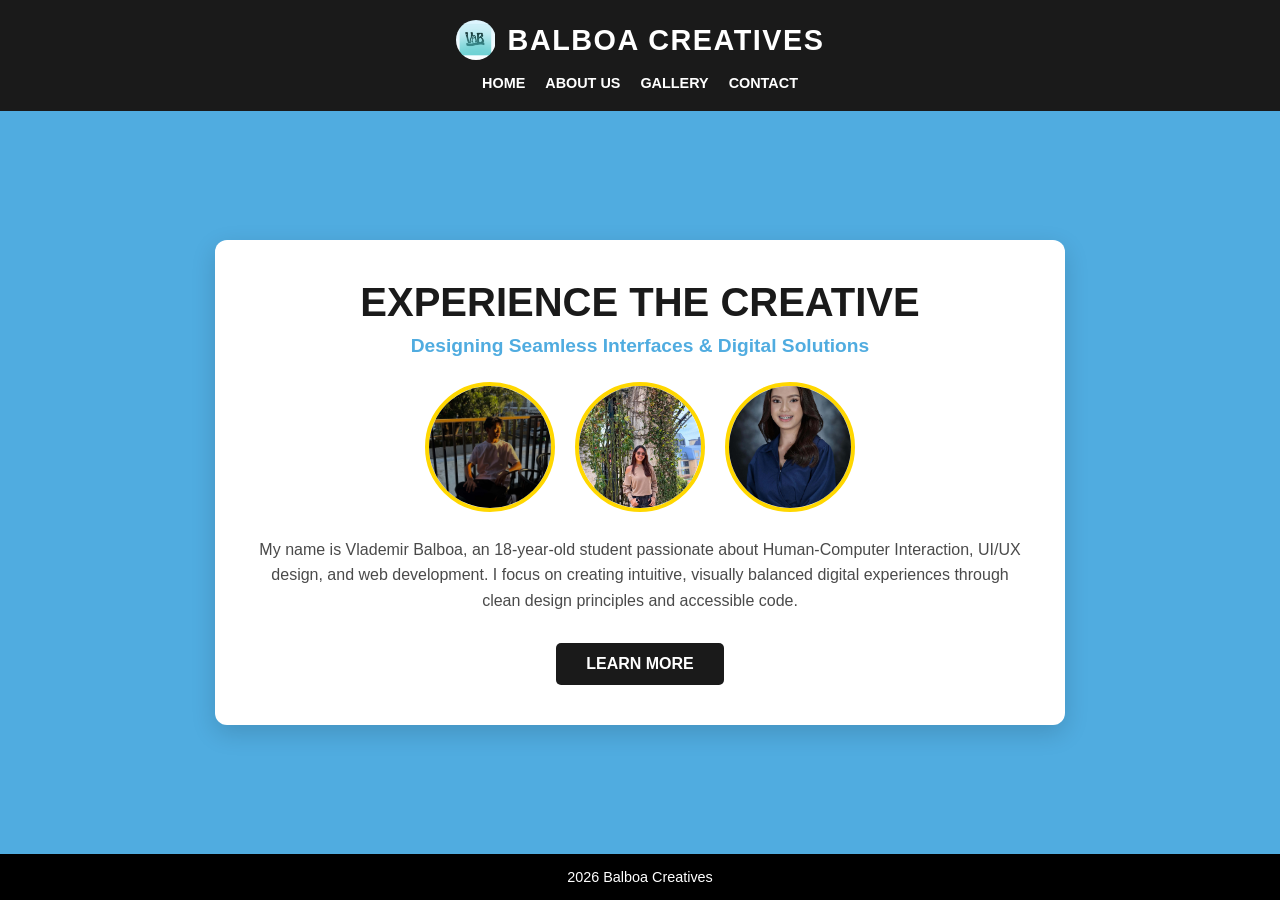
<file: index.html>
<!DOCTYPE html>
<html lang="en">
<head>
  <meta charset="UTF-8">
  <meta name="viewport" content="width=device-width, initial-scale=1.0">
  <link rel="stylesheet" href="style.css">
  <title>Balboa Creatives</title>

</head>
<body>

  <header>
    <!-- Logo and Brand Name Group -->
    <div class="brand-container">
      <img src="logo.png" alt="Balboa Creatives Logo" class="brand-logo">
      <div class="brand-name">BALBOA CREATIVES</div>
    </div>
    
    <nav>
      <a href="index.html">HOME</a>
      <a href="about.html">ABOUT US</a>
      <a href="Gallery">Gallery</a>
      <a href="contact.html">CONTACT</a>
    </nav>
  </header>

  <!-- Centralized Content Card -->
  <main>
    <div class="card">
      <h1>EXPERIENCE THE CREATIVE</h1>
      <p class="tagline">Designing Seamless Interfaces & Digital Solutions</p>

      <!-- 3 Circular Images -->
      <div class="image-container">
        <img src="vlad.jpg" alt="Vlademir Balboa" class="profile-img">
        <img src="Lei.jpg" alt="Vlademir Balboa" class="profile-img">
        <img src="Lei2.jpg" alt="Vlademir Balboa" class="profile-img">
      </div>

      <p class="description">
        My name is Vlademir Balboa, an 18-year-old student passionate about Human-Computer Interaction, 
        UI/UX design, and web development. I focus on creating intuitive, visually balanced digital 
        experiences through clean design principles and accessible code.
      </p>

      <a href="about.html" class="cta-btn">LEARN MORE</a>

    </div>
    
  </main>
  <!-- Black Footer -->
  <footer>
    <p> 2026 Balboa Creatives</p>
  </footer>

</body>
</html>
</file>
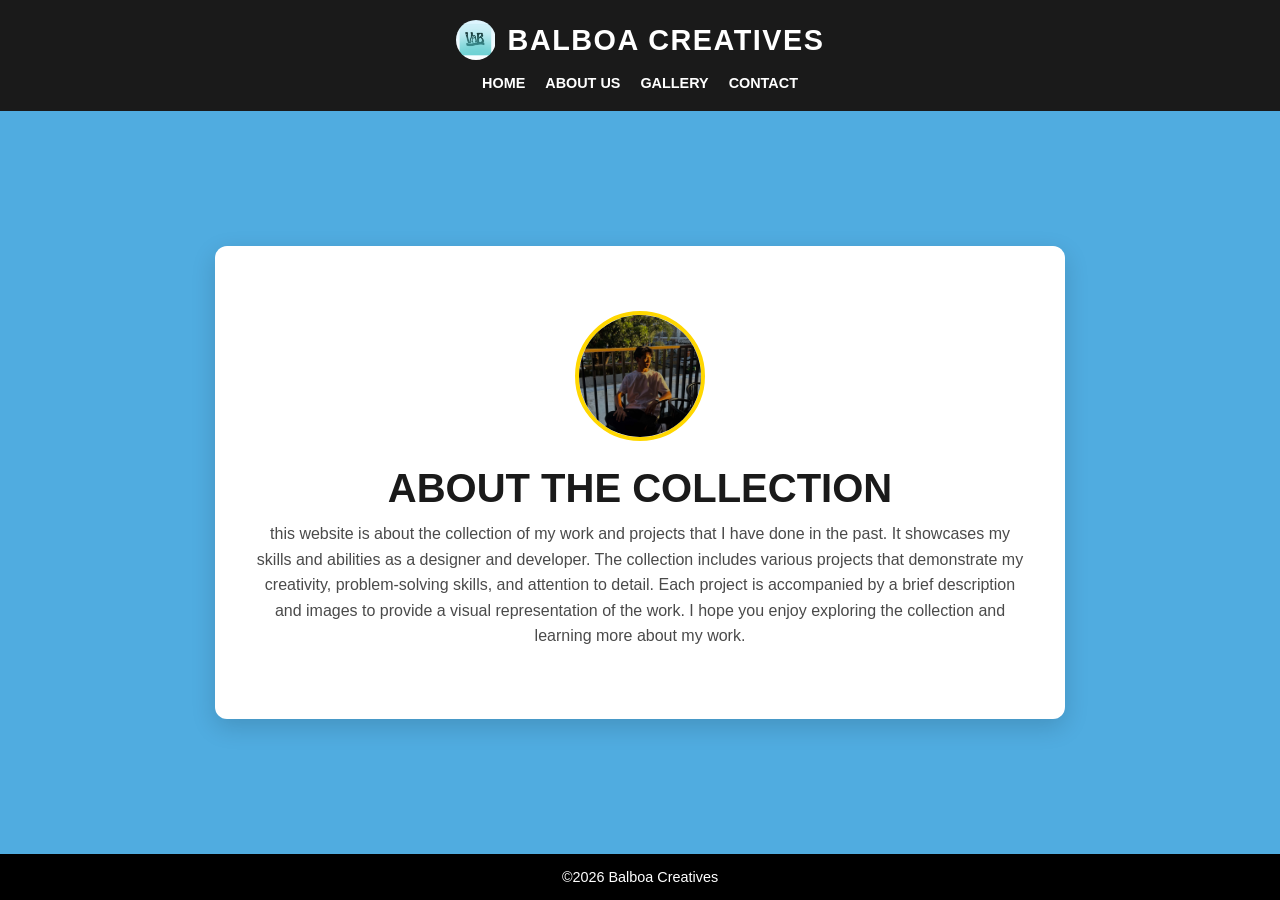
<file: about.html>
<!DOCTYPE html>
<html lang="en">
<head>
  <meta charset="UTF-8">
  <meta name="viewport" content="width=device-width, initial-scale=1.0">
  <link rel="stylesheet" href="style.css">
  <title>Balboa Creatives</title>

</head>
<body>

  <header>
    <!-- Logo and Brand Name Group -->
    <div class="brand-container">
      <img src="logo.png" alt="Balboa Creatives Logo" class="brand-logo">
      <div class="brand-name">BALBOA CREATIVES</div>
    </div>
    
    <nav>
      <a href="index.html">HOME</a>
      <a href="about.html">ABOUT US</a>
      <a href="Gallery">Gallery</a>
      <a href="contact.html">CONTACT</a>
    </nav>
  </header>

  <!-- Centralized Content Card -->
  <main>
    <div class="card">

      <!-- 3 Circular Images -->
      <div class="image-container">
        <img src="vlad.jpg" alt="Vlademir Balboa" class="profile-img">
      </div>
      <h1>About the Collection</h1>

      <p class="description">
        this website is about the collection of my work and projects that I have done in the past.
        It showcases my skills and abilities as a designer and developer. 
        The collection includes various projects that demonstrate my creativity, problem-solving skills, and attention to detail. 
        Each project is accompanied by a brief description and images to provide a visual representation of the work.
        I hope you enjoy exploring the collection and learning more about my work.
      </p>

    </div>
  </main>

  <!-- Black Footer -->
  <footer>
    <p> &copy;2026 Balboa Creatives</p>
  </footer>

</body>
</html>
</file>
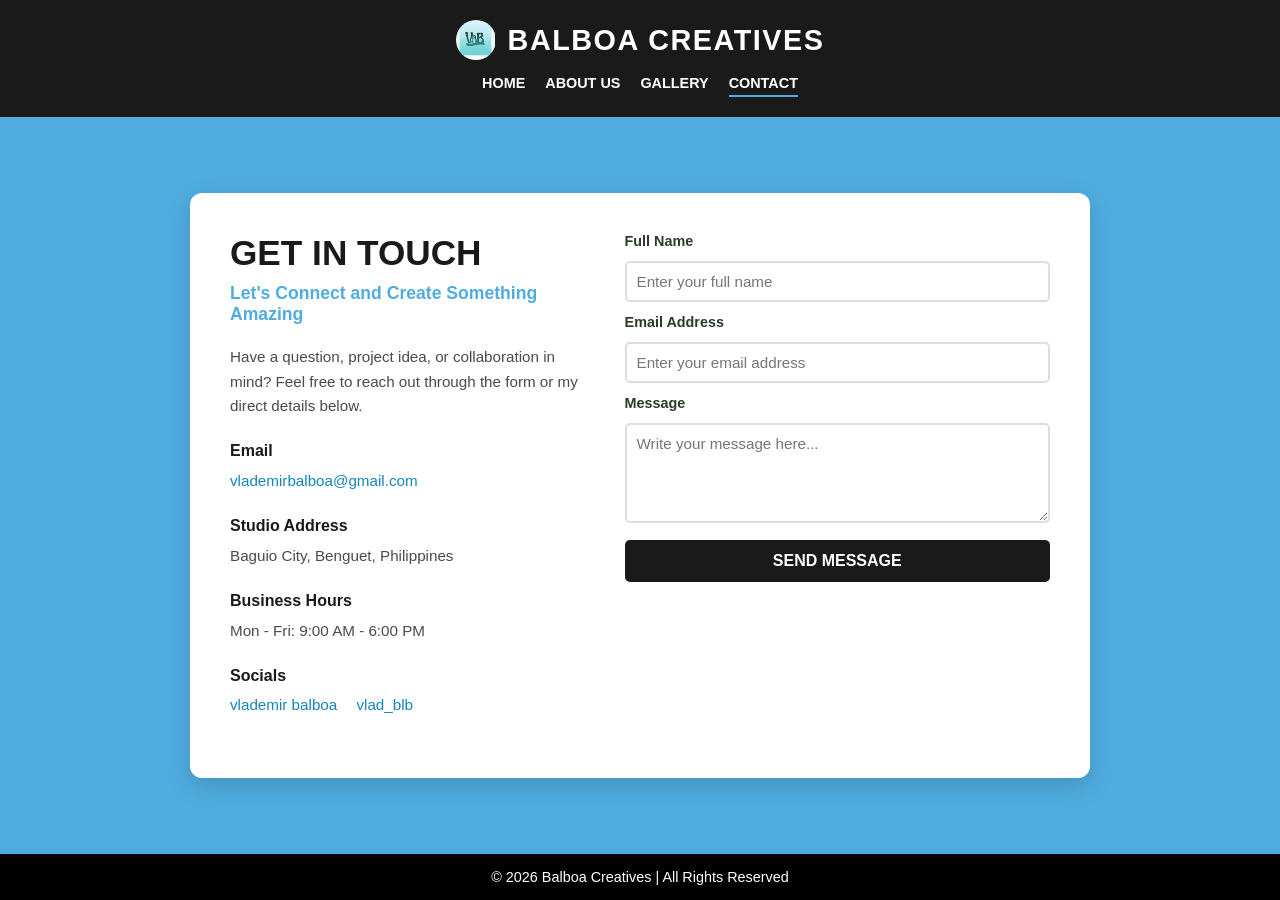
<file: contact.html>
<!DOCTYPE html>
<html lang="en">
<head>
  <meta charset="UTF-8">
  <meta name="viewport" content="width=device-width, initial-scale=1.0">
  <title>Balboa Creatives</title>
  <link rel="stylesheet" href="style.css">

  <style>
    .contact-card {
      background-color: #ffffff;
      border-radius: 12px;
      box-shadow: 0 8px 24px rgba(0, 0, 0, 0.15);
      width: 100%;
      max-width: 900px;
      padding: 40px;
      display: grid;
      grid-template-columns: 1fr 1.2fr;
      gap: 40px;
      text-align: left;
    }

    .contact-left h1 {
      font-size: 2.2rem;
      color: #1a1a1a;
      margin-bottom: 10px;
    }

    .contact-tagline {
      font-size: 1.1rem;
      font-weight: bold;
      color: #50ace0;
      margin-bottom: 20px;
    }

    .contact-description, .info-block {
      font-size: 0.95rem;
      line-height: 1.6;
      color: #4a4a4a;
      margin-bottom: 20px;
    }

    .info-block h3 {
      color: #1a1a1a;
      font-size: 1rem;
      margin-bottom: 5px;
    }

    .contact-form {
      display: flex;
      flex-direction: column;
      gap: 12px;
    }

    .contact-form label {
      font-weight: bold;
      font-size: 0.9rem;
      color: #2b3a29;
    }

    .contact-form input,
    .contact-form textarea {
      width: 100%;
      padding: 10px;
      border: 2px solid #dddddd;
      border-radius: 5px;
      font-family: Arial, sans-serif;
      font-size: 0.95rem;
    }

    .contact-form input:focus,
    .contact-form textarea:focus {
      outline: 2px solid #50ace0;
    }

    .contact-form textarea {
      min-height: 100px;
      resize: vertical;
    }

    .send-btn {
      background-color: #1a1a1a;
      color: #ffffff;
      padding: 12px 30px;
      border: none;
      border-radius: 5px;
      font-weight: bold;
      font-size: 1rem;
      cursor: pointer;
      margin-top: 5px;
    }

    .send-btn:hover {
      background-color: #ffd700;
      color: #1a1a1a;
    }

    nav a.active {
      border-bottom: 2px solid #50ace0;
      padding-bottom: 4px;
    }

    @media (max-width: 768px) {
      .contact-card {
        grid-template-columns: 1fr;
        padding: 25px 20px;
      }
    }
  </style>
</head>

<body>

  <header>
    <div class="brand-container">
      <img src="logo.png" alt="Balboa Creatives Logo" class="brand-logo">
      <div class="brand-name">BALBOA CREATIVES</div>
    </div>

    <nav>
      <a href="index.html">HOME</a>
      <a href="about.html">ABOUT US</a>
      <a href="gallery.html">GALLERY</a>
      <a href="contact.html" class="active">CONTACT</a>
    </nav>
  </header>

  <main>
    <section class="contact-card">
      
      <!-- Left Column: Contact Details & Socials -->
      <div class="contact-left">
        <h1>GET IN TOUCH</h1>
        <p class="contact-tagline">Let's Connect and Create Something Amazing</p>
        <p class="contact-description">
          Have a question, project idea, or collaboration in mind? Feel free to reach out through the form or my direct details below.
        </p>

        <div class="info-block">
          <h3>Email</h3>
          <p><a href="mailto:vlademirbalboa@gmail.com" style="color: #1685bb; text-decoration: none;">vlademirbalboa@gmail.com</a></p>
        </div>

        <div class="info-block">
          <h3>Studio Address</h3>
          <p>Baguio City, Benguet, Philippines</p>
        </div>

        <div class="info-block">
          <h3>Business Hours</h3>
          <p>Mon - Fri: 9:00 AM - 6:00 PM</p>
        </div>

        <div class="info-block">
          <h3>Socials</h3>
          <p>
            <a href="https://www.facebook.com/vladimir.balboa.560" target="_blank" style="color: #1685bb; text-decoration: none; margin-right: 15px;">vlademir balboa</a>
            <a href="https://www.instagram.com/vlad_blb/" target="_blank" style="color: #1685bb; text-decoration: none;">vlad_blb</a>
          </p>
        </div>
      </div>

      <!-- Right Column: Message Form -->
      <div class="contact-right">
        <form class="contact-form" action="mailto:vlademirbalboa@gmail.com" method="post" enctype="text/plain">
          <label for="name">Full Name</label>
          <input type="text" id="name" name="Name" placeholder="Enter your full name" required>

          <label for="email">Email Address</label>
          <input type="email" id="email" name="Email" placeholder="Enter your email address" required>

          <label for="message">Message</label>
          <textarea id="message" name="Message" placeholder="Write your message here..." required></textarea>

          <button type="submit" class="send-btn">SEND MESSAGE</button>
        </form>
      </div>

    </section>
  </main>

  <footer>
    <p>&copy; 2026 Balboa Creatives | All Rights Reserved</p>
  </footer>

</body>
</html>
</file>
<file: style.css>
* {
      box-sizing: border-box;
      margin: 0;
      padding: 0;
    }

    body {
      font-family: Arial, sans-serif;
      background-color: #50ace0;
      color: #2b3a29;
      display: flex;
      flex-direction: column;
      min-height: 100vh;
    }

    /* Header Container */
    header {
      background-color: #1a1a1a;
      color: #ffffff;
      padding: 20px 30px;
      display: flex;
      flex-direction: column;
      align-items: center;
      gap: 15px;
    }

    /* Brand Logo + Name Container */
    .brand-container {
      display: flex;
      align-items: center;
      gap: 12px; /* Spacing between logo and text */
    }

    .brand-logo {
      width: 40px; /* Adjust size as needed */
      height: 40px;
      object-fit: contain;
      border-radius: 50%; /* Optional: removes background corner edges if logo is round */
    }

    .brand-name {
      font-size: 1.8rem;
      font-weight: bold;
      text-transform: uppercase;
      letter-spacing: 1.5px;
      text-align: center;
    }

    nav {
      display: flex;
      gap: 20px;
    }

    nav a {
      color: #ffffff;
      text-decoration: none;
      font-weight: bold;
      text-transform: uppercase;
      font-size: 0.9rem;
    }

    nav a:hover {
      color: #ffd700; 
      text-decoration: underline;
    }

    main {
      flex: 1;
      display: flex;
      justify-content: center;
      align-items: center;
      padding: 40px 20px;
    }

    .card {
      background-color: #ffffff;
      border-radius: 12px;
      box-shadow: 0 8px 24px rgba(0, 0, 0, 0.15);
      max-width: 850px;
      padding: 40px;
      text-align: center;
    }

    .card h1 {
      font-size: 2.5rem;
      color: #1a1a1a;
      margin-bottom: 10px;
      text-transform: uppercase;
    }

    .tagline {
      font-size: 1.2rem;
      font-weight: bold;
      color: #50ace0;
      margin-bottom: 20px;
    }

    /* 3 Circular Images with Gold Border */
    .image-container {
      display: flex;
      justify-content: center;
      gap: 20px;
      margin: 25px 0;
    }

    .profile-img {
      width: 130px;
      height: 130px;
      border-radius: 50%;
      object-fit: cover;
      border: 4px solid #ffd700;
    }

    .description {
      font-size: 1rem;
      line-height: 1.6;
      color: #4a4a4a;
      margin-bottom: 30px;
    }

    /* Call to Action Button */
    .cta-btn {
      display: inline-block;
      background-color: #1a1a1a;
      color: #ffffff;
      padding: 12px 30px;
      text-decoration: none;
      font-weight: bold;
      border-radius: 5px;
      transition: background-color 0.3s ease;
    }

    .cta-btn:hover {
      background-color: #ffd700;
      color: #1a1a1a;
    }

    footer {
      background-color: #000000;
      color: #ffffff;
      text-align: center;
      padding: 15px;
      font-size: 0.9rem;
    }
</file>
